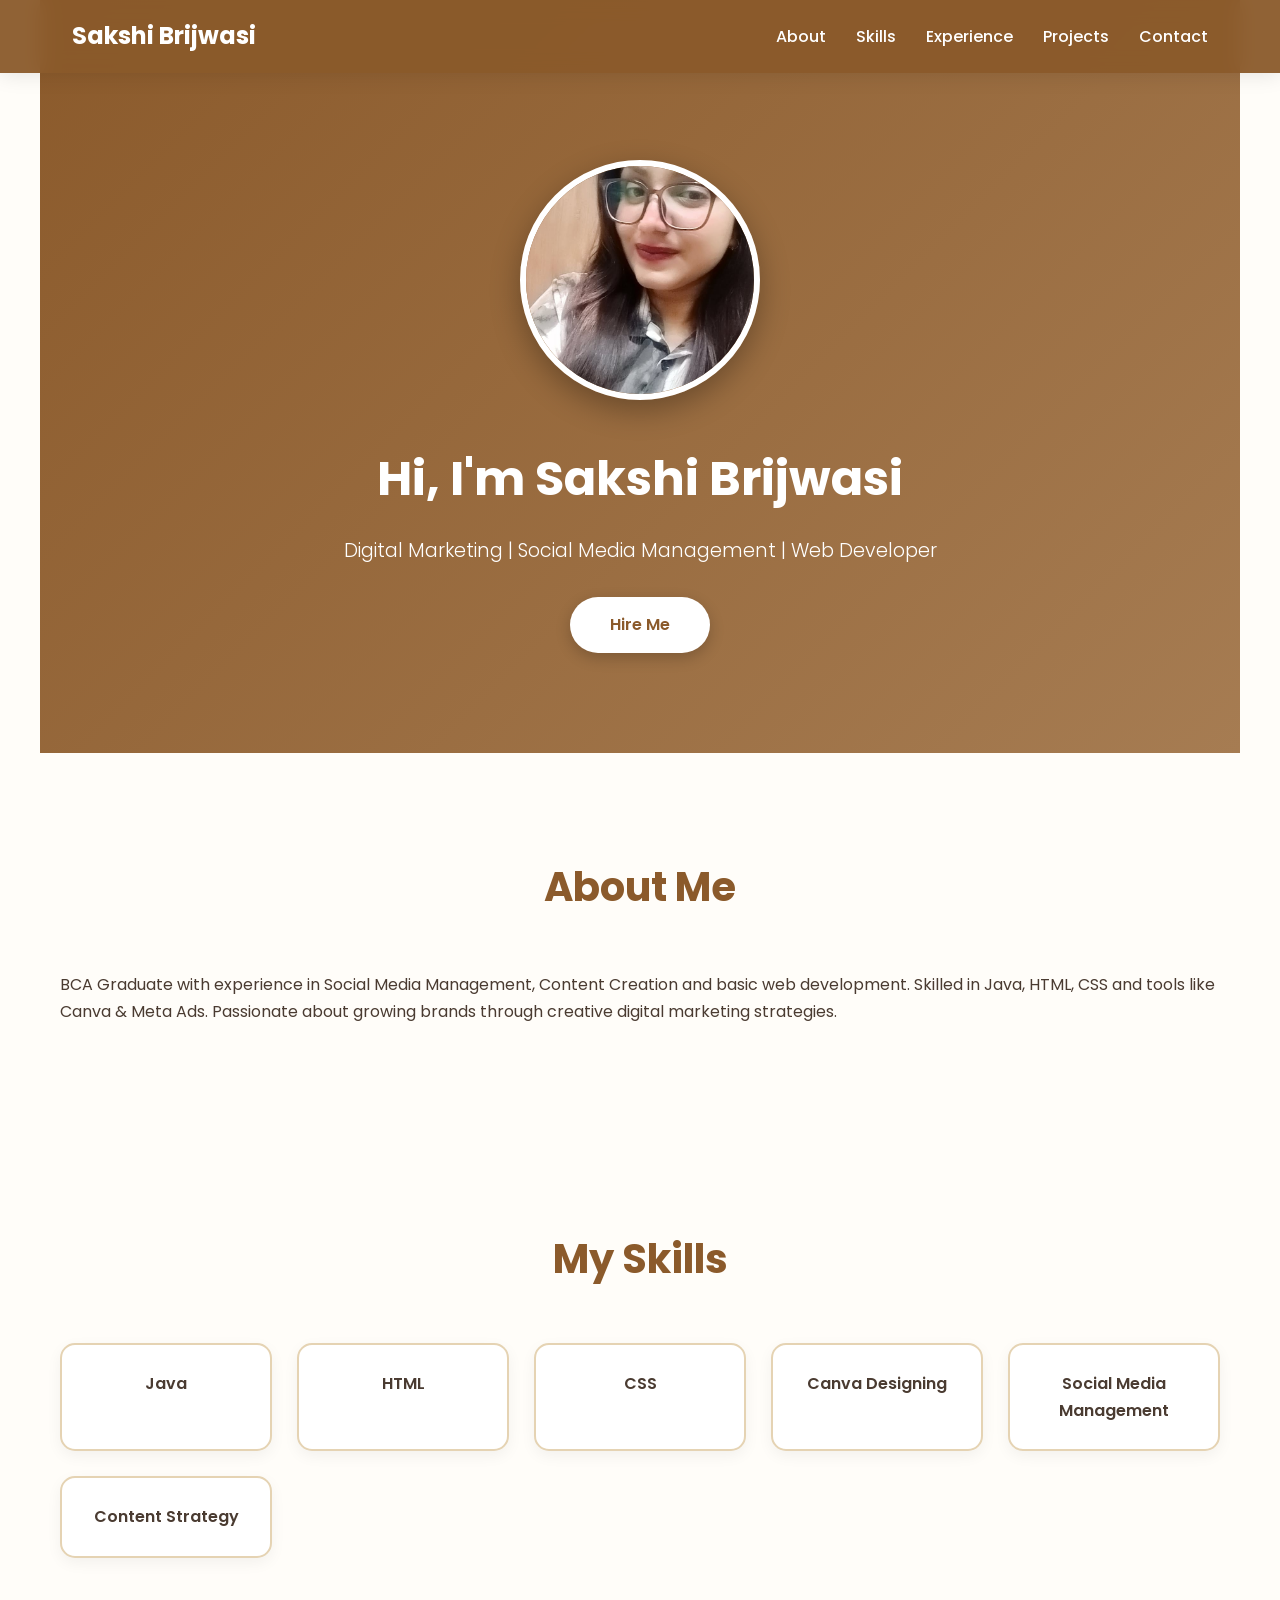
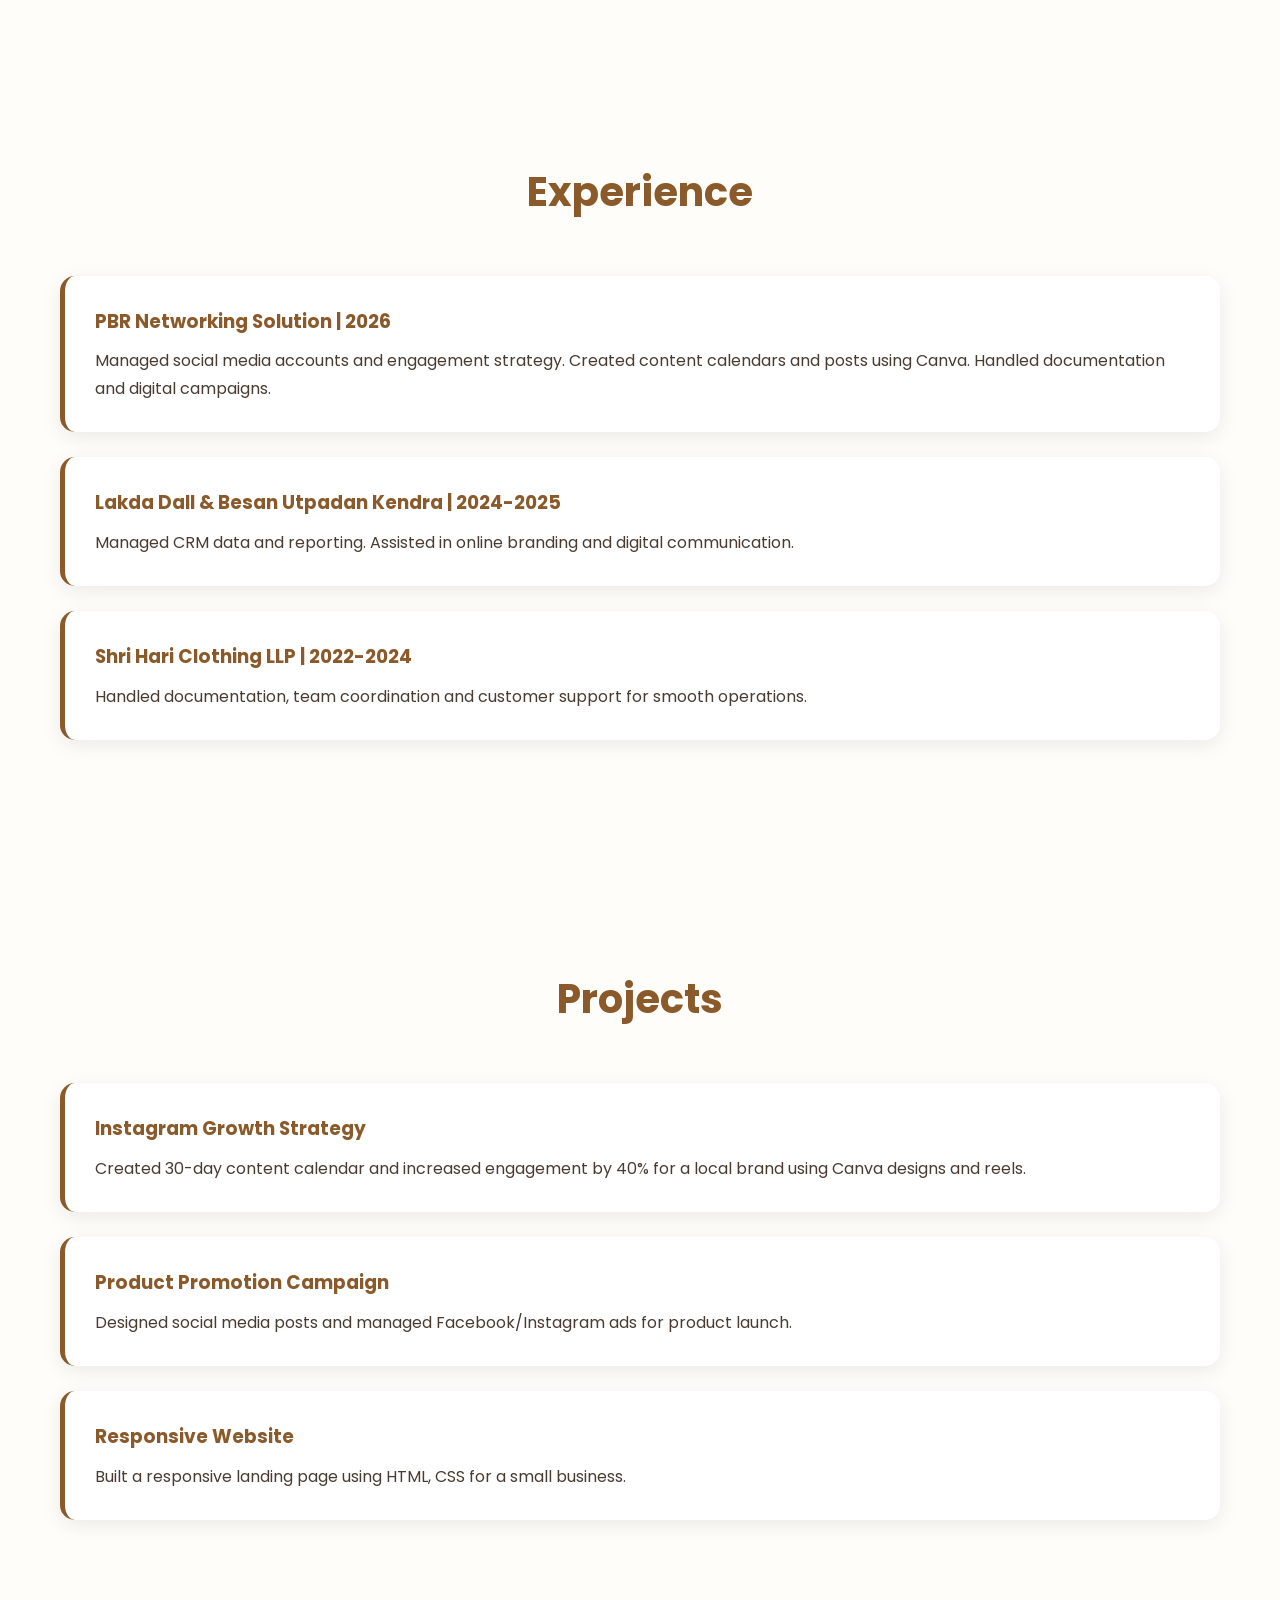
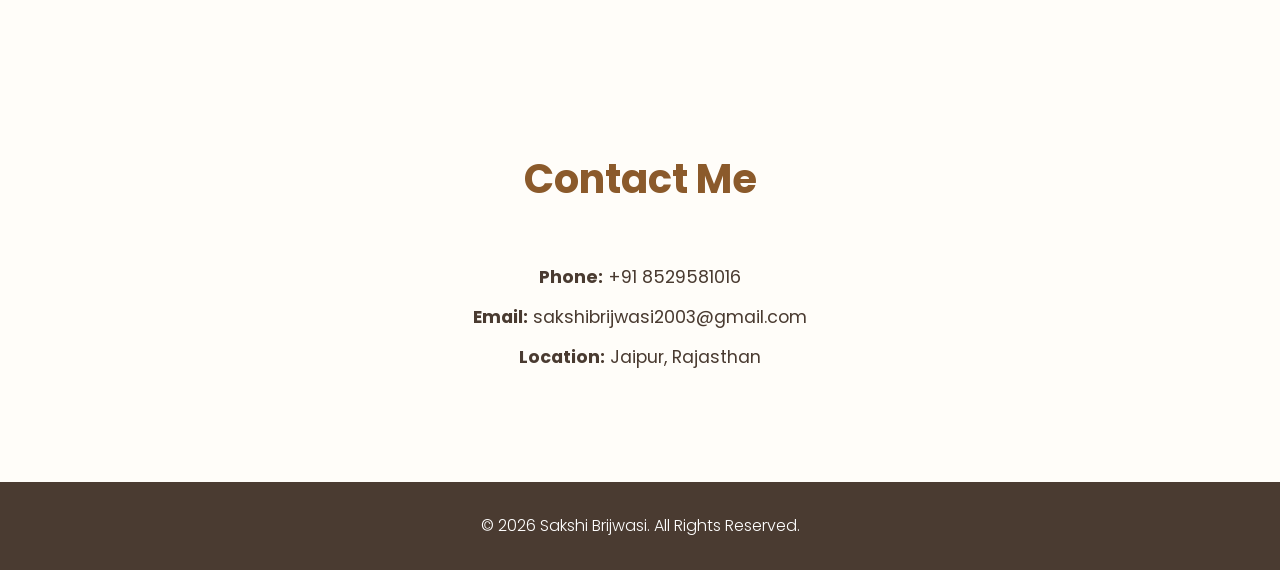
<file: index.html>
<!DOCTYPE html>
<html lang="en">
<head>
    <meta charset="UTF-8">
    <meta name="viewport" content="width=device-width, initial-scale=1.0">
    <title>Sakshi Brijwasi - Digital Marketing Portfolio</title>
    <link rel="stylesheet" href="style4.css">
</head>
<body>
    <header>
        <nav>
            <h2>Sakshi Brijwasi</h2>
            <ul>
                <li><a href="#about">About</a></li>
                <li><a href="#skills">Skills</a></li>
                <li><a href="#experience">Experience</a></li>
                <li><a href="#projects">Projects</a></li>
                <li><a href="#contact">Contact</a></li>
            </ul>
        </nav>
    </header>

<section class="hero">
    <img src="sakshi.jpg" alt="Sakshi Brijwasi" class="profile-img">
    <h1>Hi, I'm Sakshi Brijwasi</h1>
    <p>Digital Marketing | Social Media Management | Web Developer</p>
    <a href="#contact" class="btn">Hire Me</a>
</section>

    <section id="about">
        <h2>About Me</h2>
        <p>BCA Graduate with experience in Social Media Management, Content Creation and basic web development. 
        Skilled in Java, HTML, CSS and tools like Canva & Meta Ads. 
        Passionate about growing brands through creative digital marketing strategies.</p>
    </section>

    <section id="skills">
        <h2>My Skills</h2>
        <div class="skills-grid">
            <div class="skill-card">Java</div>
            <div class="skill-card">HTML</div>
            <div class="skill-card">CSS</div>
            <div class="skill-card">Canva Designing</div>
            <div class="skill-card">Social Media Management</div>
            <div class="skill-card">Content Strategy</div>
        </div>
    </section>

    <section id="experience">
        <h2>Experience</h2>
        <div class="exp-card">
            <h3>PBR Networking Solution | 2026</h3>
            <p>Managed social media accounts and engagement strategy. Created content calendars and posts using Canva. Handled documentation and digital campaigns.</p>
        </div>
        <div class="exp-card">
            <h3>Lakda Dall & Besan Utpadan Kendra | 2024-2025</h3>
            <p>Managed CRM data and reporting. Assisted in online branding and digital communication.</p>
        </div>
        <div class="exp-card">
            <h3>Shri Hari Clothing LLP | 2022-2024</h3>
            <p>Handled documentation, team coordination and customer support for smooth operations.</p>
        </div>
    </section>

    <section id="projects">
        <h2>Projects</h2>
        <div class="project-grid">
            <div class="project-card">
                <h3>Instagram Growth Strategy</h3>
                <p>Created 30-day content calendar and increased engagement by 40% for a local brand using Canva designs and reels.</p>
            </div>
            <div class="project-card">
                <h3>Product Promotion Campaign</h3>
                <p>Designed social media posts and managed Facebook/Instagram ads for product launch.</p>
            </div>
            <div class="project-card">
                <h3>Responsive Website</h3>
                <p>Built a responsive landing page using HTML, CSS for a small business.</p>
            </div>
        </div>
    </section>

    <section id="contact">
        <h2>Contact Me</h2>
        <p><b>Phone:</b> +91 8529581016</p>
        <p><b>Email:</b> sakshibrijwasi2003@gmail.com</p>
        <p><b>Location:</b> Jaipur, Rajasthan</p>
    </section>

    <footer>
        <p>© 2026 Sakshi Brijwasi. All Rights Reserved.</p>
    </footer>
</body>
</html>
</file>
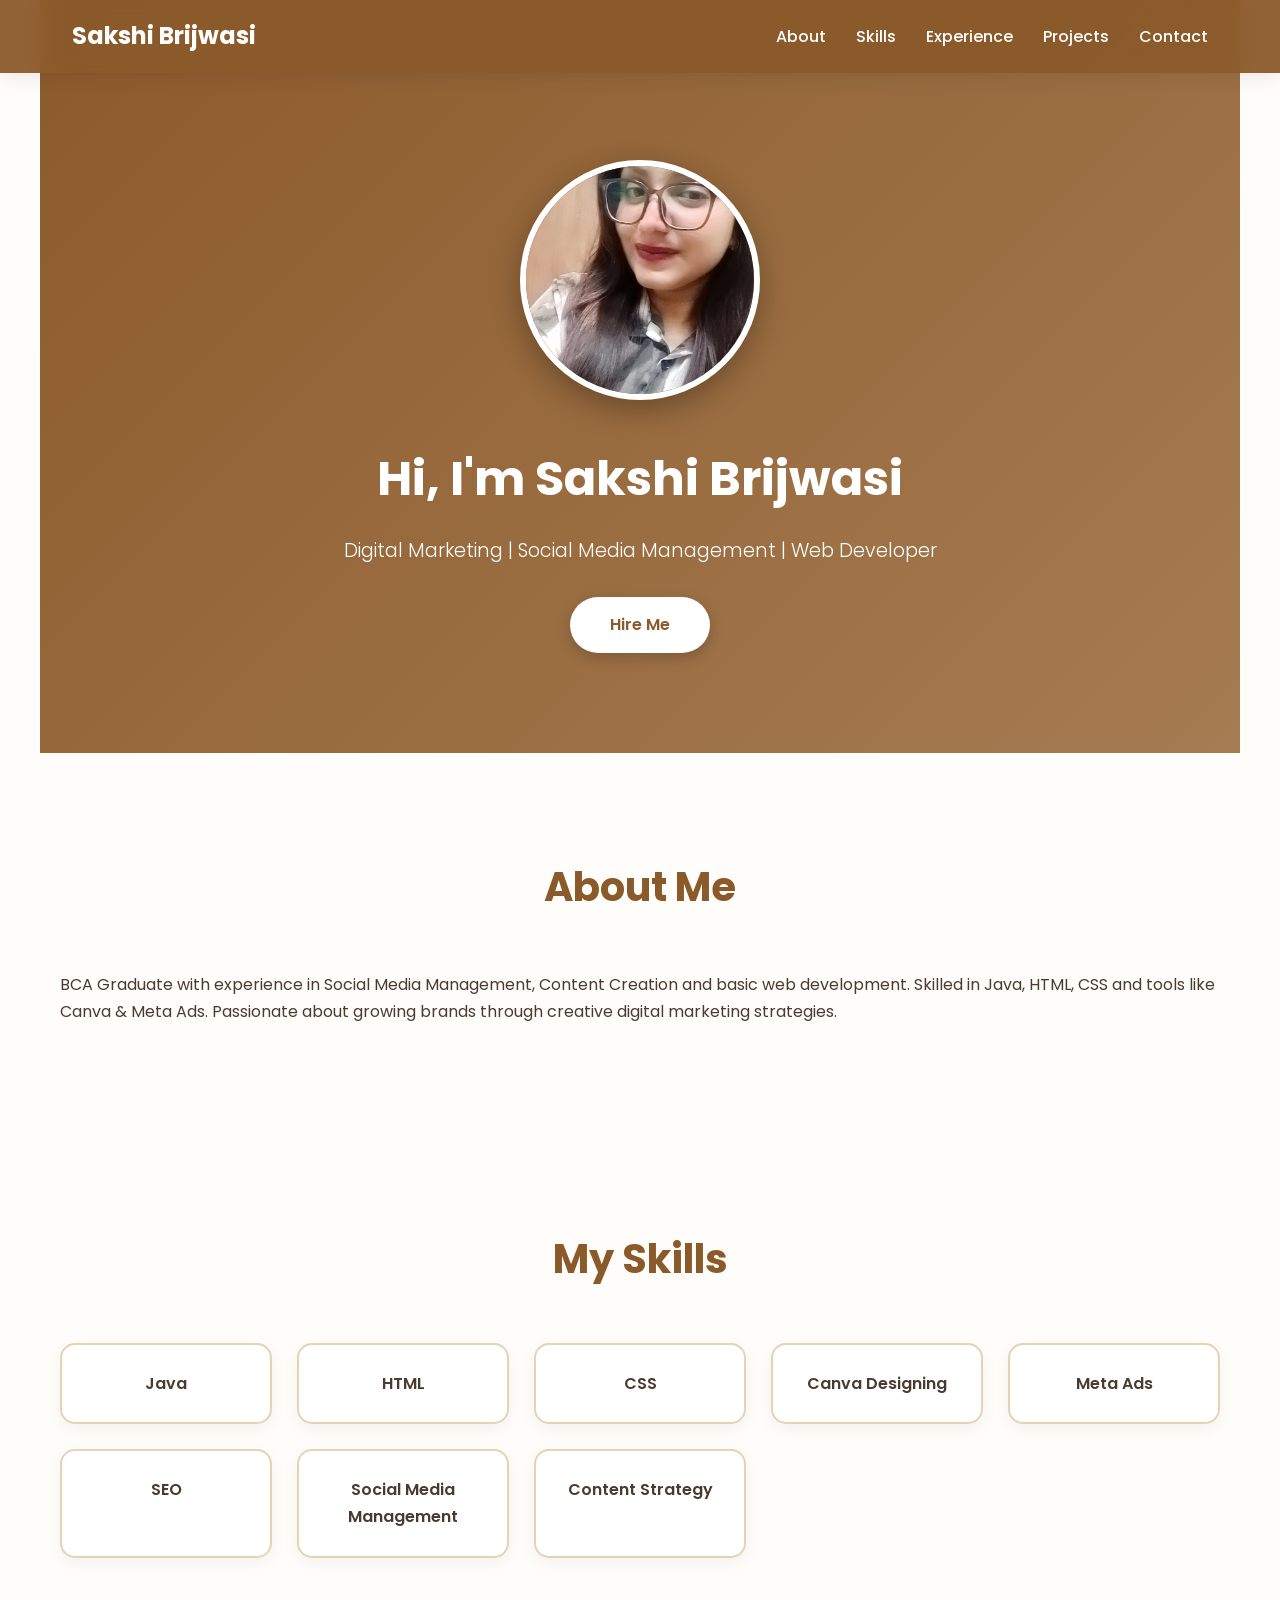
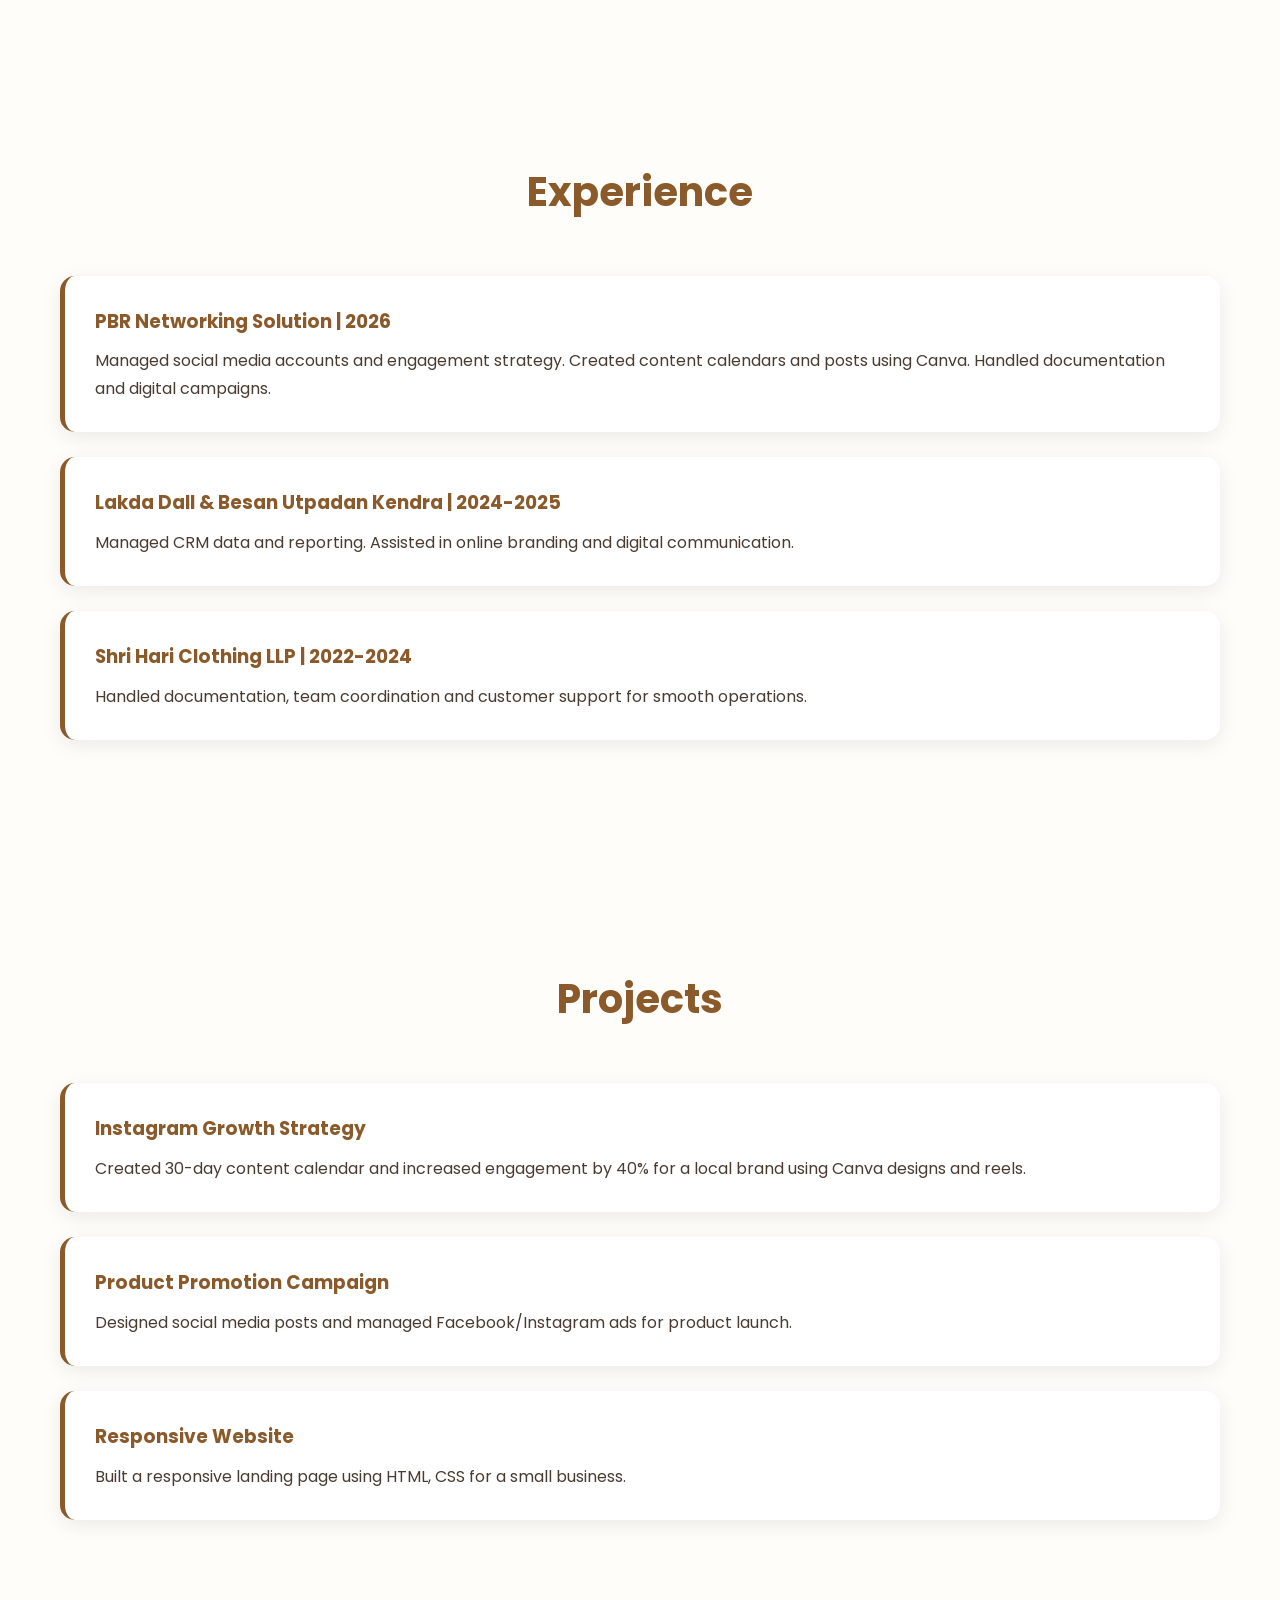
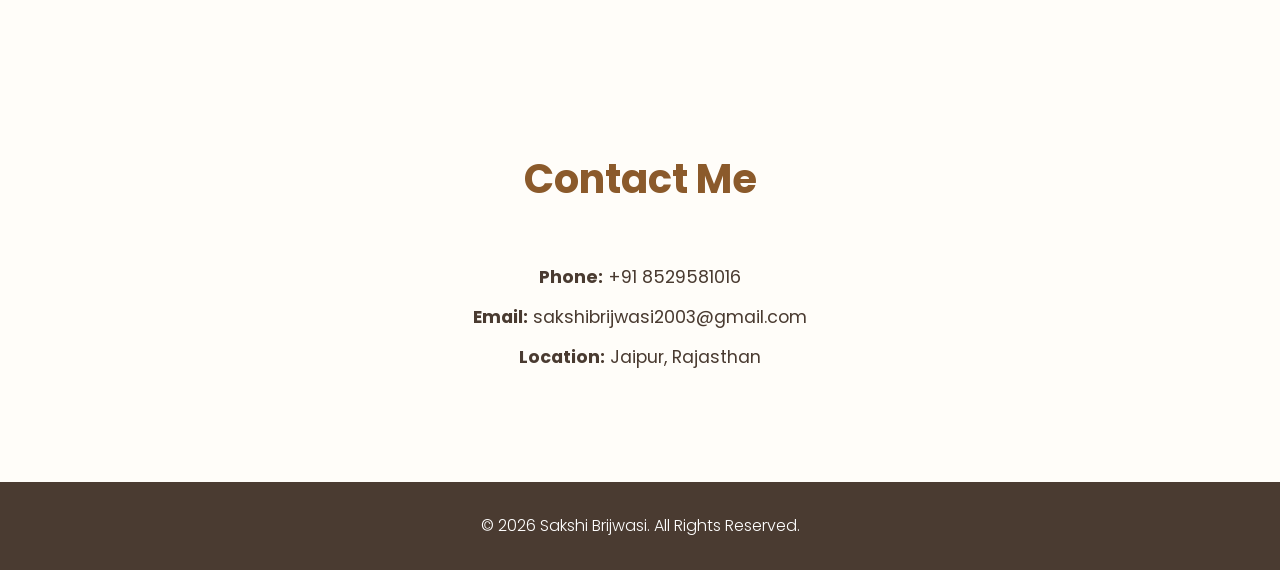
<file: index3.html>
<!DOCTYPE html>
<html lang="en">
<head>
    <meta charset="UTF-8">
    <meta name="viewport" content="width=device-width, initial-scale=1.0">
    <title>Sakshi Brijwasi - Digital Marketing Portfolio</title>
    <link rel="stylesheet" href="style4.css">
</head>
<body>
    <header>
        <nav>
            <h2>Sakshi Brijwasi</h2>
            <ul>
                <li><a href="#about">About</a></li>
                <li><a href="#skills">Skills</a></li>
                <li><a href="#experience">Experience</a></li>
                <li><a href="#projects">Projects</a></li>
                <li><a href="#contact">Contact</a></li>
            </ul>
        </nav>
    </header>

<section class="hero">
    <img src="sakshi.jpg" alt="Sakshi Brijwasi" class="profile-img">
    <h1>Hi, I'm Sakshi Brijwasi</h1>
    <p>Digital Marketing | Social Media Management | Web Developer</p>
    <a href="#contact" class="btn">Hire Me</a>
</section>

    <section id="about">
        <h2>About Me</h2>
        <p>BCA Graduate with experience in Social Media Management, Content Creation and basic web development. 
        Skilled in Java, HTML, CSS and tools like Canva & Meta Ads. 
        Passionate about growing brands through creative digital marketing strategies.</p>
    </section>

    <section id="skills">
        <h2>My Skills</h2>
        <div class="skills-grid">
            <div class="skill-card">Java</div>
            <div class="skill-card">HTML</div>
            <div class="skill-card">CSS</div>
            <div class="skill-card">Canva Designing</div>
            <div class="skill-card">Meta Ads</div>
            <div class="skill-card">SEO</div>
            <div class="skill-card">Social Media Management</div>
            <div class="skill-card">Content Strategy</div>
        </div>
    </section>

    <section id="experience">
        <h2>Experience</h2>
        <div class="exp-card">
            <h3>PBR Networking Solution | 2026</h3>
            <p>Managed social media accounts and engagement strategy. Created content calendars and posts using Canva. Handled documentation and digital campaigns.</p>
        </div>
        <div class="exp-card">
            <h3>Lakda Dall & Besan Utpadan Kendra | 2024-2025</h3>
            <p>Managed CRM data and reporting. Assisted in online branding and digital communication.</p>
        </div>
        <div class="exp-card">
            <h3>Shri Hari Clothing LLP | 2022-2024</h3>
            <p>Handled documentation, team coordination and customer support for smooth operations.</p>
        </div>
    </section>

    <section id="projects">
        <h2>Projects</h2>
        <div class="project-grid">
            <div class="project-card">
                <h3>Instagram Growth Strategy</h3>
                <p>Created 30-day content calendar and increased engagement by 40% for a local brand using Canva designs and reels.</p>
            </div>
            <div class="project-card">
                <h3>Product Promotion Campaign</h3>
                <p>Designed social media posts and managed Facebook/Instagram ads for product launch.</p>
            </div>
            <div class="project-card">
                <h3>Responsive Website</h3>
                <p>Built a responsive landing page using HTML, CSS for a small business.</p>
            </div>
        </div>
    </section>

    <section id="contact">
        <h2>Contact Me</h2>
        <p><b>Phone:</b> +91 8529581016</p>
        <p><b>Email:</b> sakshibrijwasi2003@gmail.com</p>
        <p><b>Location:</b> Jaipur, Rajasthan</p>
    </section>

    <footer>
        <p>© 2026 Sakshi Brijwasi. All Rights Reserved.</p>
    </footer>
</body>
</html>
</file>
<file: style4.css>
@import url('https://fonts.googleapis.com/css2?family=Poppins:wght@300;400;600;700&display=swap');

* {
    margin: 0;
    padding: 0;
    box-sizing: border-box;
    font-family: 'Poppins', sans-serif;
    scroll-behavior: smooth;
}

body {
    line-height: 1.7;
    color: #4A3B31; /* Dark brown text */
    background: #FFFDF9; /* Off-white background */
}

/* Navbar - Dark Brown */
header {
    background: rgba(139, 90, 43, 0.95); /* Brown */
    backdrop-filter: blur(10px);
    color: white;
    padding: 1rem 0;
    position: fixed;
    width: 100%;
    top: 0;
    z-index: 1000;
    box-shadow: 0 2px 20px rgba(0,0,0,0.1);
}

nav {
    display: flex;
    justify-content: space-between;
    align-items: center;
    max-width: 1200px;
    margin: auto;
    padding: 0 2rem;
}

nav h2 { font-weight: 700; font-size: 1.5rem; }

nav ul {
    display: flex;
    list-style: none;
    gap: 30px;
}

nav ul li a {
    color: white;
    text-decoration: none;
    font-weight: 500;
    transition: 0.3s;
}
nav ul li a:hover { color: #D2B48C; } /* Light brown/Tan on hover */

/* Hero Section - Brown Gradient */
.hero {
    background: linear-gradient(135deg, #8B5A2B 0%, #A67C52 100%); /* Brown gradient */
    color: white;
    text-align: center;
    padding: 160px 20px 100px;
}

.profile-img {
    width: 240px;
    height: 240px;
    border-radius: 50%;
    border: 6px solid white;
    object-fit: cover; 
    object-position: center 25%;
    margin-bottom: 30px;
    box-shadow: 0 10px 30px rgba(0,0,0,0.3);
    transition: transform 0.3s;
}
.profile-img:hover { transform: scale(1.05); }

.hero h1 { 
    font-size: 3rem; 
    font-weight: 700;
    margin-bottom: 15px;
}
.hero p { 
    font-size: 1.2rem; 
    font-weight: 300;
    margin-bottom: 30px;
}

.btn {
    background: white;
    color: #8B5A2B; /* Brown text */
    padding: 14px 40px;
    border-radius: 50px;
    text-decoration: none;
    display: inline-block;
    font-weight: 600;
    transition: 0.3s;
    box-shadow: 0 5px 15px rgba(0,0,0,0.2);
}
.btn:hover { 
    background: #D2B48C; /* Tan */
    color: #4A3B31;
    transform: translateY(-3px);
}

/* Sections */
section {
    padding: 100px 20px;
    max-width: 1200px;
    margin: auto;
}

section h2 {
    text-align: center;
    margin-bottom: 50px;
    color: #8B5A2B; /* Brown heading */
    font-size: 2.5rem;
    font-weight: 700;
}

/* Skills - White Cards */
.skills-grid {
    display: grid;
    grid-template-columns: repeat(auto-fit, minmax(200px, 1fr));
    gap: 25px;
}

.skill-card {
    background: white;
    padding: 25px;
    border-radius: 15px;
    text-align: center;
    font-weight: 600;
    border: 2px solid #E5D3B3; /* Light brown border */
    transition: 0.3s;
    box-shadow: 0 5px 15px rgba(0,0,0,0.05);
}
.skill-card:hover { 
    border-color: #8B5A2B;
    transform: translateY(-8px);
    box-shadow: 0 10px 25px rgba(139,90,43,0.2);
}

/* Experience & Projects - White Cards */
.exp-card, .project-card {
    background: white;
    padding: 30px;
    border-radius: 15px;
    margin-bottom: 25px;
    border-left: 5px solid #8B5A2B; /* Brown line */
    box-shadow: 0 5px 20px rgba(0,0,0,0.08);
    transition: 0.3s;
}
.exp-card:hover, .project-card:hover {
    transform: translateX(10px);
}

.exp-card h3, .project-card h3 {
    color: #8B5A2B; /* Brown */
    margin-bottom: 10px;
}

/* Contact */
#contact p {
    text-align: center;
    font-size: 1.1rem;
    margin: 10px 0;
}

/* Footer - Dark Brown */
footer {
    background: #4A3B31; /* Dark brown */
    color: white;
    text-align: center;
    padding: 30px;
    font-weight: 300;
}

/* Mobile Responsive */
@media(max-width: 768px) {
    nav ul { gap: 15px; font-size: 0.9rem; }
    .hero h1 { font-size: 2rem; }
    .profile-img { width: 180px; height: 180px; }
}
</file>
